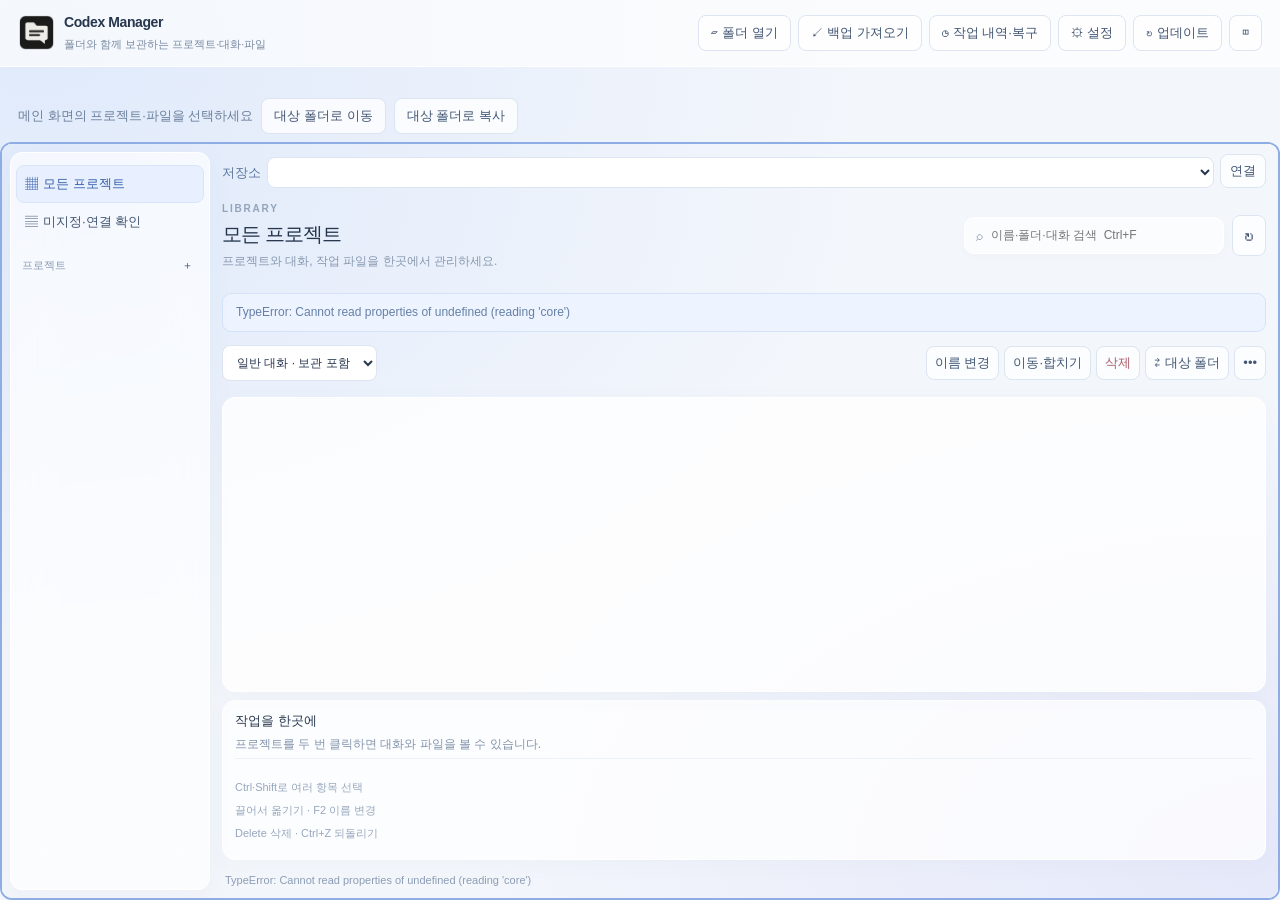
<file: rust-desktop/ui/index.html>
<!doctype html>
<html lang="ko">
  <head>
    <meta charset="utf-8" />
    <meta name="viewport" content="width=device-width,initial-scale=1" />
    <title>Codex Manager</title>
    <link rel="stylesheet" href="style.css" />
    <link rel="stylesheet" href="shell.css" />
    <script type="module" src="shell.mjs"></script>
  </head>
  <body>
    <div class="shell">
      <header class="shell-header">
        <div class="brand">
          <img src="app-icon.png" alt="" />
          <div>
            <strong>Codex Manager</strong
            ><small>폴더와 함께 보관하는 프로젝트·대화·파일</small>
          </div>
        </div>
        <nav aria-label="공통 작업">
          <button id="global-open-folder">▱ 폴더 열기</button>
          <button id="global-import">↙ 백업 가져오기</button
          ><button id="global-history">◷ 작업 내역·복구</button
          ><button id="global-settings">⚙ 설정</button
          ><button id="updates">↻ 업데이트 <span id="version"></span></button>
          <button id="split-toggle" aria-label="분할 화면 열기" aria-pressed="false" title="분할 화면 열기">◫</button>
        </nav>
      </header>
      <div class="shell-actions">
        <span id="active-label">메인 화면의 프로젝트·파일을 선택하세요</span
        ><button id="transfer-move">대상 폴더로 이동</button
        ><button id="transfer-copy">대상 폴더로 복사</button
        ><span id="shell-status" role="status" aria-live="polite"></span>
      </div>
      <div class="explorers-scroll">
        <div id="explorers" class="explorers">
          <section id="left-pane" class="pane active">
            <iframe id="left-frame" title="프로젝트·대화·파일 관리"></iframe>
          </section>
          <div
            id="splitter"
            hidden
            role="separator"
            tabindex="0"
            aria-label="탐색기 너비 조절"
            aria-orientation="vertical"
            aria-valuemin="25"
            aria-valuemax="75"
            aria-valuenow="50"
          ></div>
          <section id="right-pane" class="pane destination-pane" hidden aria-label="대상 폴더 탐색기">
            <h2>대상 폴더</h2>
            <div class="destination-actions"><button id="destination-pick">폴더 선택</button><button id="destination-up" disabled>↑ 상위</button></div>
            <div class="destination-address"><input id="destination-address" aria-label="대상 폴더 주소" placeholder="폴더 경로 입력"><button id="destination-go">이동</button></div>
            <input id="destination-search" type="search" aria-label="대상 하위 폴더 검색" placeholder="하위 폴더 검색">
            <p id="destination-current">대상 폴더를 선택하세요.</p>
            <small id="destination-hint">현재 폴더에 전송합니다.</small>
            <div id="destination-list" aria-label="하위 폴더 목록"></div>
            <div class="destination-actions"><button id="destination-copy">선택 항목 복사</button><button id="destination-move">선택 항목 이동</button></div>
          </section>
        </div>
      </div>
      <section
        id="progress"
        class="progress-panel"
        hidden
        aria-label="작업 진행 상황"
      >
        <div class="progress-top">
          <strong id="progress-phase">작업 준비</strong
          ><span id="progress-percent"></span><button id="cancel">취소</button>
        </div>
        <progress id="progress-bar" max="100"></progress>
        <div id="progress-path" class="progress-path"></div>
        <div id="progress-stats"></div>
      </section>
      <div id="update-banner" hidden>
        <span id="update-text"></span><button id="update-now">업데이트</button>
      </div>
    </div>
    <dialog id="dialog">
      <form id="dialog-form">
        <div class="dialog-heading">
          <h2 id="dialog-title"></h2>
          <button id="dialog-close" type="button" aria-label="닫기">×</button>
        </div>
        <div id="dialog-content"></div>
        <div id="dialog-error" role="alert" hidden></div>
        <div class="dialog-buttons">
          <button id="dialog-cancel" type="button">취소</button
          ><button id="dialog-ok" type="submit" class="primary">확인</button>
        </div>
      </form>
    </dialog>
  </body>
</html>
</file>
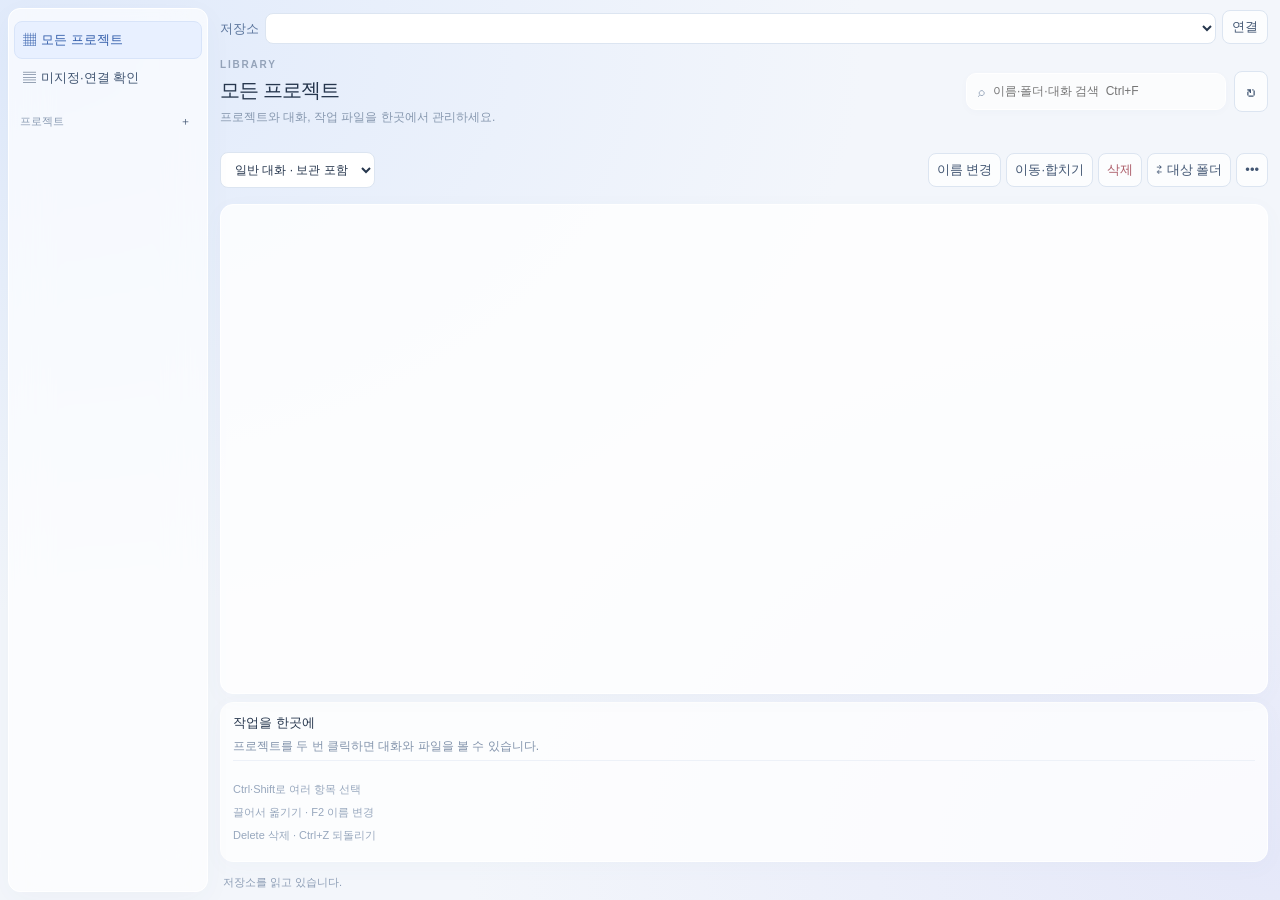
<file: rust-desktop/ui/pane.html>
<!doctype html>
<html lang="ko">
  <head>
    <meta charset="utf-8" />
    <meta name="viewport" content="width=device-width,initial-scale=1" />
    <title>Codex Manager</title>
    <link rel="stylesheet" href="style.css" />
    <link rel="stylesheet" href="pane.css" />
    <script type="module" src="main.mjs"></script>
  </head>
  <body>
    <div class="app">
      <aside class="sidebar">
        <div class="brand">
          <img src="app-icon.png" alt="" />
          <div>
            <strong>Codex Manager</strong><small>나의 작업 라이브러리</small>
          </div>
        </div>
        <button id="nav-projects" class="nav active">
          <span class="nav-icon" aria-hidden="true">▦</span
          ><span class="nav-label">모든 프로젝트</span
          ><span id="project-count" class="badge"></span>
        </button>
        <button id="nav-unassigned" class="nav">
          <span class="nav-icon" aria-hidden="true">▤</span
          ><span class="nav-label">미지정·연결 확인</span
          ><span id="unassigned-count" class="badge"></span>
        </button>
        <button id="nav-history" class="nav">
          ◷ <span>작업 내역·복구</span>
        </button>
        <div class="side-heading">
          프로젝트
          <button id="new-project" aria-label="프로젝트 만들기">＋</button>
        </div>
        <div
          id="project-nav"
          class="project-nav"
          aria-label="프로젝트 바로가기"
        ></div>
        <div class="side-bottom">
          <button id="import-side" class="nav">
            ↙ <span>백업 가져오기</span></button
          ><button id="settings" class="nav">⚙ <span>설정·저장소</span></button
          ><button id="updates" class="nav">
            ↻ <span>업데이트</span><span id="version"></span>
          </button>
        </div>
      </aside>
      <main>
        <div class="store-bar">
          <label
            ><span id="pane-label">저장소</span
            ><select id="store-picker"></select></label
          ><button id="connect-store">연결</button>
        </div>
        <header>
          <div class="header-title">
            <div id="eyebrow">LIBRARY</div>
            <h1 id="title">모든 프로젝트</h1>
            <div id="subtitle">
              프로젝트와 대화, 작업 파일을 한곳에서 관리하세요.
            </div>
          </div>
          <label class="search"
            ><span aria-hidden="true">⌕</span
            ><input
              id="search"
              type="search"
              aria-label="목록 검색"
              placeholder="이름·폴더·대화 검색  Ctrl+F" /></label
          ><button
            id="refresh"
            class="icon-button"
            title="새로고침 (F5)"
            aria-label="새로고침"
          >
            ↻
          </button>
        </header>
        <div id="notice" class="notice" hidden></div>
        <div id="update-banner" class="notice" hidden>
          <span id="update-text"></span
          ><button id="update-now" class="primary">업데이트</button>
        </div>
        <div class="toolbar">
          <select id="record-filter" aria-label="대화 표시 범위" title="보기만 변경합니다. 백업과 작업 의존성에는 내부 기록도 보존합니다.">
            <option value="normal">일반 대화 · 보관 포함</option>
            <option value="normal-active">일반 대화 · 보관 제외</option>
            <option value="all">내부 포함 · 보관 포함</option>
            <option value="all-active">내부 포함 · 보관 제외</option>
          </select>
          <div id="tabs" class="segmented" hidden>
            <button id="tab-threads" class="active">대화</button
            ><button id="tab-files">파일</button>
          </div>
          <button id="back" hidden>← 프로젝트</button
          ><button id="backup" class="primary">↗ 백업하기</button
          ><button id="import">↙ 가져오기</button
          ><span class="toolbar-spacer"></span
          ><button id="rename" title="F2">이름 변경</button
          ><button id="move">이동·합치기</button
          ><button id="delete" class="danger-quiet" title="Delete">삭제</button
          ><button id="transfer-other" title="선택 항목을 대상 폴더로 이동">
            ⇄ 대상 폴더</button
          ><button id="more" aria-label="추가 작업" aria-haspopup="menu">
            •••
          </button>
        </div>
        <div id="file-path-bar" class="path-bar" hidden>
          <button id="up" title="상위 폴더">↑</button
          ><select id="root-picker" aria-label="연결된 폴더"></select
          ><input id="file-path" aria-label="현재 폴더 경로" /><button
            id="go-path"
          >
            이동</button
          ><button id="mkdir">새 폴더</button>
        </div>
        <div class="workspace">
          <section class="list-pane" aria-label="관리 목록">
            <table id="table" aria-label="프로젝트 목록" tabindex="0">
              <thead>
                <tr id="columns"></tr>
              </thead>
              <tbody id="rows"></tbody>
            </table>
            <div id="empty" class="empty" hidden>
              <div>▦</div>
              <strong>표시할 항목이 없습니다.</strong>
              <p>검색어를 바꾸거나 저장소 연결을 확인하세요.</p>
            </div>
          </section>
          <aside id="details" class="details">
            <div class="detail-icon">▦</div>
            <h2>작업을 한곳에</h2>
            <p>프로젝트를 두 번 클릭하면 대화와 파일을 볼 수 있습니다.</p>
            <div class="tip">
              Ctrl·Shift로 여러 항목 선택<br />끌어서 옮기기 · F2 이름 변경<br />Delete
              삭제 · Ctrl+Z 되돌리기
            </div>
          </aside>
        </div>
        <footer>
          <span id="status" role="status" aria-live="polite"
            >저장소를 읽고 있습니다.</span
          ><span id="size-status"></span>
        </footer>
      </main>
    </div>
    <div id="context" class="context" role="menu" hidden></div>
  </body>
</html>
</file>
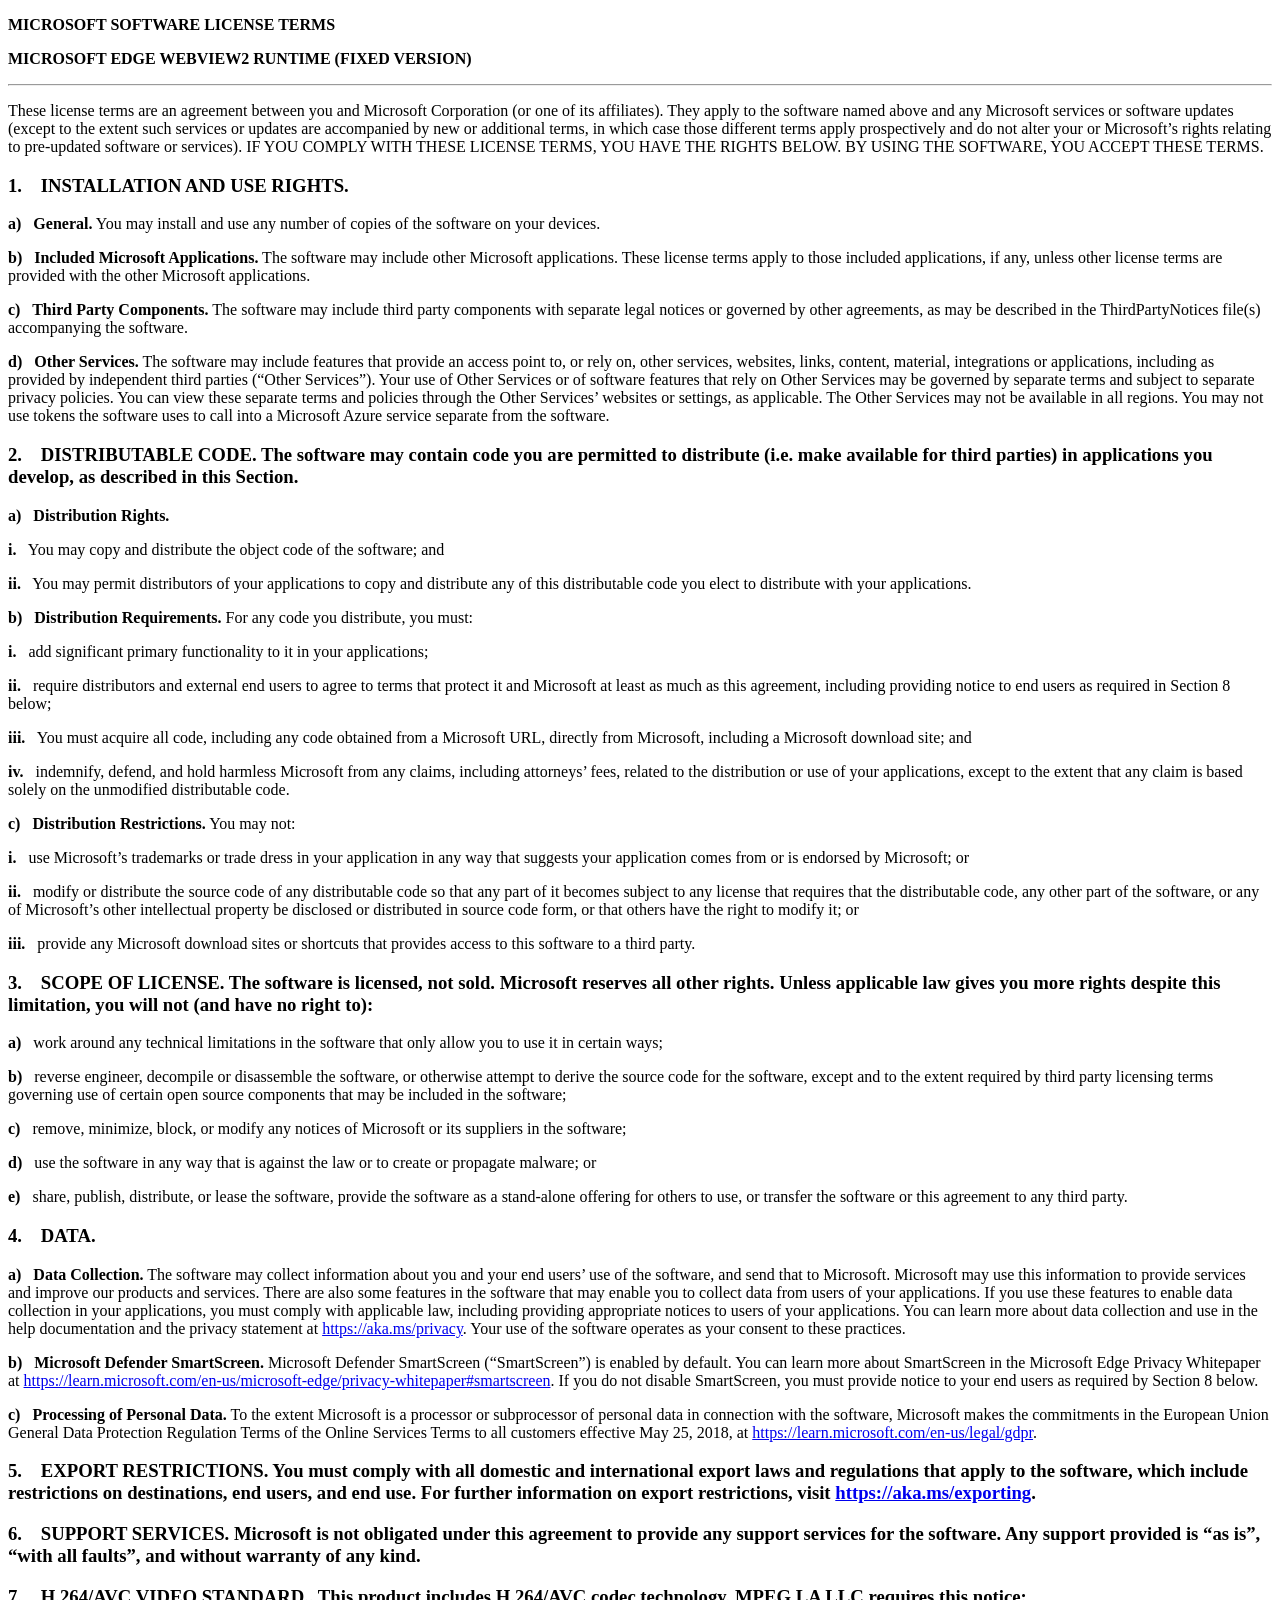
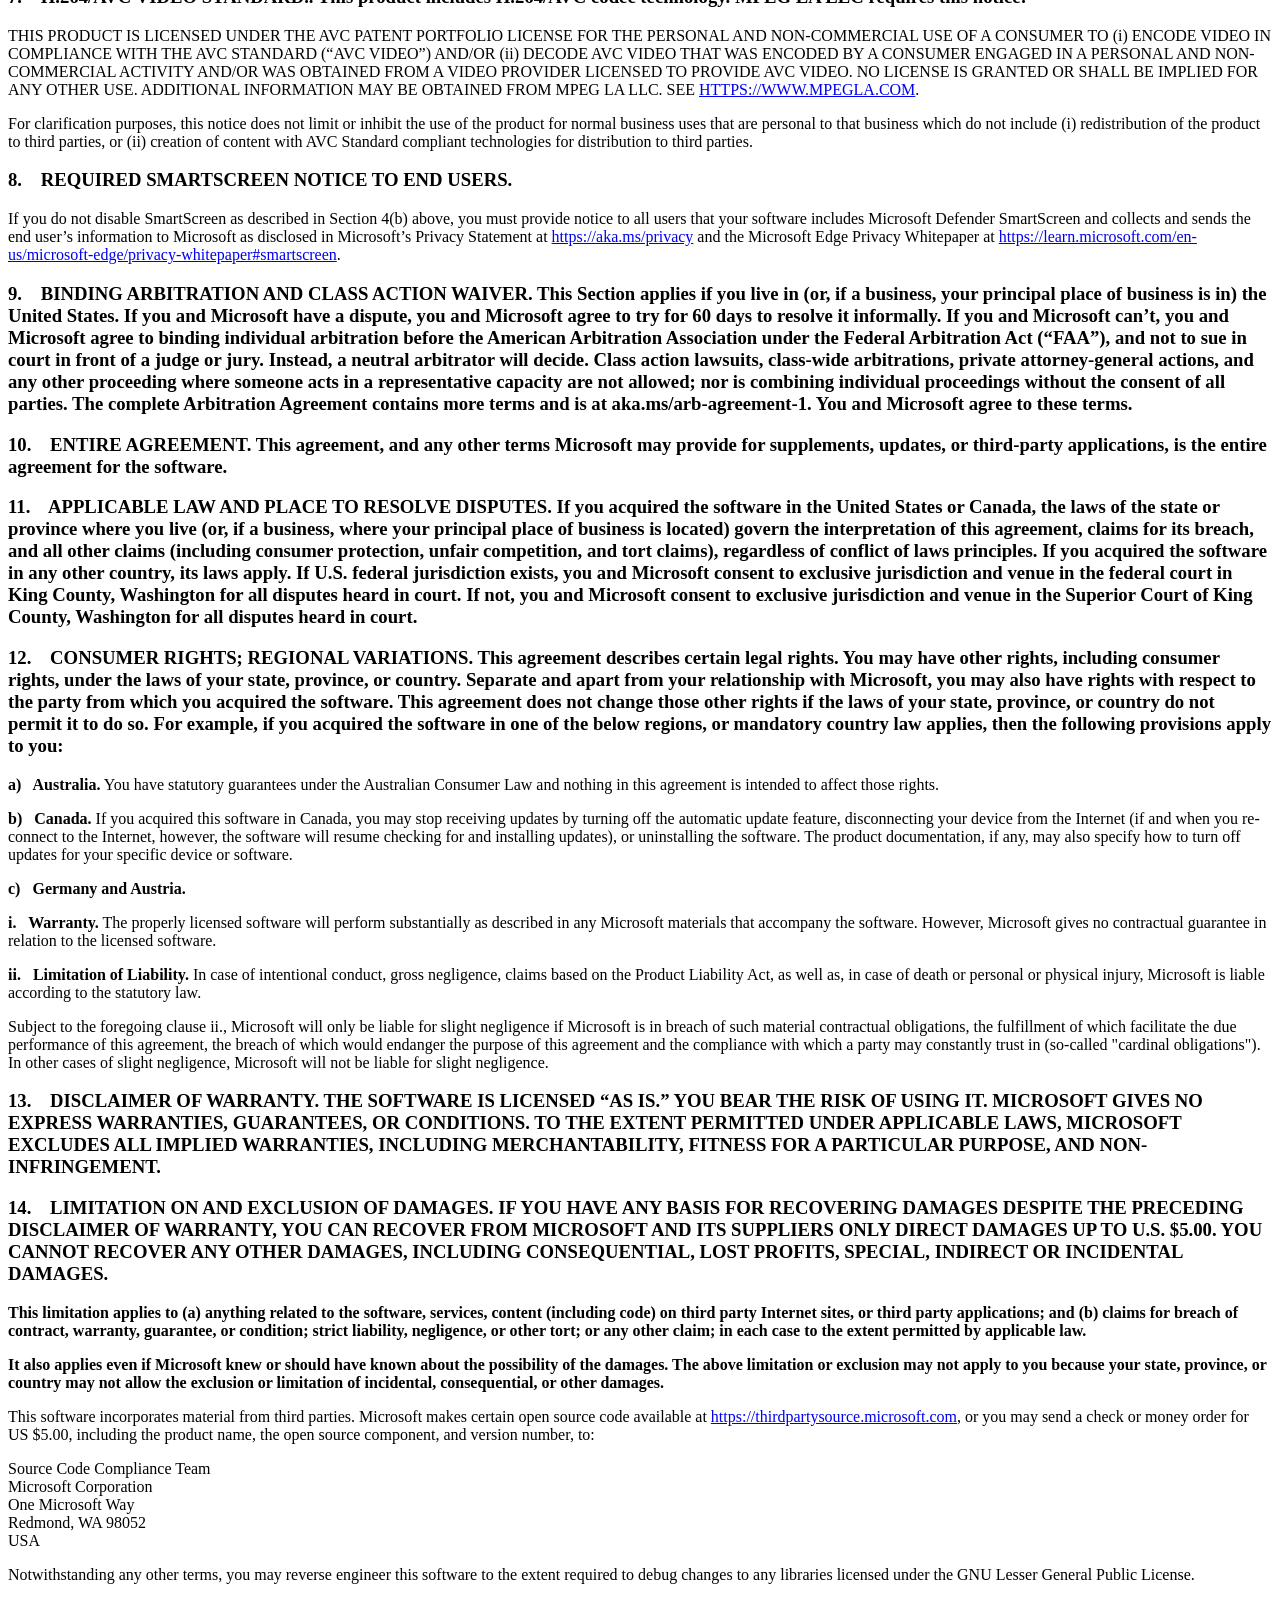
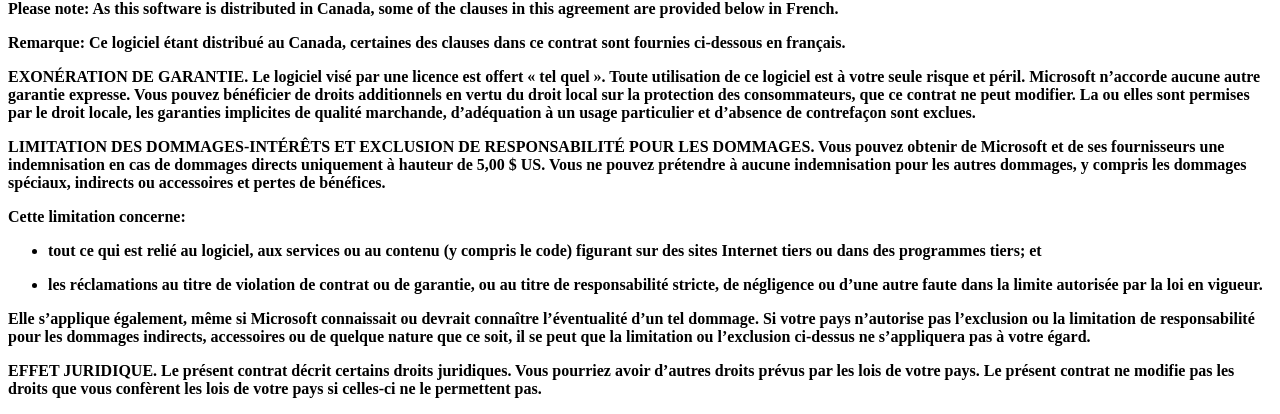
<file: rust-desktop/ui/licenses/webview2-eula.html>
<!doctype html>
<html lang="en"><head><meta charset="utf-8"><title>Microsoft Edge WebView2 Runtime Fixed Version License Terms</title></head><body>
<div class="webview__terms-container">
    <div>
        <div class="webview__terms">
            <p><b>MICROSOFT SOFTWARE LICENSE TERMS</b></p>

            <p><b>MICROSOFT EDGE WEBVIEW2 RUNTIME (FIXED VERSION)</b></p>

            <div>
                <hr />
            </div>

            <p>
                These license terms are an agreement between you and Microsoft Corporation (or one of its affiliates).
                They apply to the software named above and any Microsoft services or software updates (except to the
                extent such services or updates are accompanied by new or additional terms, in which case those
                different terms apply prospectively and do not alter your or Microsoft’s rights relating to pre-updated
                software or services). IF YOU COMPLY WITH THESE LICENSE TERMS, YOU HAVE THE RIGHTS BELOW. BY USING THE
                SOFTWARE, YOU ACCEPT THESE TERMS.
            </p>

            <h3><b>1.&nbsp;&nbsp;&nbsp;</b> <b>INSTALLATION AND USE RIGHTS.</b></h3>

            <p>
                <b>a)&nbsp;&nbsp; General.</b> You may install and use any number of copies of the software on your
                devices.
            </p>

            <p>
                <b>b)&nbsp;&nbsp; Included Microsoft Applications.</b> The software may include other Microsoft
                applications. These license terms apply to those included applications, if any, unless other license
                terms are provided with the other Microsoft applications.
            </p>

            <p>
                <b>c)&nbsp;&nbsp; Third Party Components.</b> The software may include third party components with
                separate legal notices or governed by other agreements, as may be described in the ThirdPartyNotices
                file(s) accompanying the software.
            </p>

            <p>
                <b>d)&nbsp;&nbsp; Other Services.</b> The software may include features that provide an access point to,
                or rely on, other services, websites, links, content, material, integrations or applications, including
                as provided by independent third parties (“Other Services”). Your use of Other Services or of software
                features that rely on Other Services may be governed by separate terms and subject to separate privacy
                policies. You can view these separate terms and policies through the Other Services’ websites or
                settings, as applicable. The Other Services may not be available in all regions. You may not use tokens
                the software uses to call into a Microsoft Azure service separate from the software.
            </p>

            <h3><b>2.&nbsp;&nbsp;&nbsp; </b><b>DISTRIBUTABLE CODE.</b> The software may contain code you are permitted
                to distribute (i.e. make available for third parties) in applications you develop, as described in this
                Section. </h3>

            <p>
                <b>a)&nbsp;&nbsp; Distribution Rights.</b>
            </p>

            <p>
                <b>i.&nbsp;&nbsp;</b> You may copy and distribute the object code of the software; and
            </p>

            <p>
                <b>ii.&nbsp;&nbsp;</b> You may permit distributors of your applications to copy and distribute any of
                this distributable
                code you elect to distribute with your applications.
            </p>

            <p>
                <b>b)&nbsp;&nbsp; Distribution Requirements.</b> For any code you distribute, you must:
            </p>

            <p>
                <b>i.&nbsp;&nbsp;</b> add significant primary functionality to it in your applications;
            </p>

            <p>
                <b>ii.&nbsp;&nbsp;</b> require distributors and external end users to agree to terms that protect it and
                Microsoft at least
                as much as this agreement, including providing notice to end users as required in Section 8 below;
            </p>

            <p>
                <b>iii.&nbsp;&nbsp;</b> You must acquire all code, including any code obtained from a Microsoft URL,
                directly from
                Microsoft, including a Microsoft download site; and
            </p>

            <p>
                <b>iv.&nbsp;&nbsp;</b> indemnify, defend, and hold harmless Microsoft from any claims, including
                attorneys’ fees, related
                to the distribution or use of your applications, except to the extent that any claim is based solely on
                the unmodified distributable code.
            </p>

            <p>
                <b>c)&nbsp;&nbsp; Distribution Restrictions.</b> You may not:
            </p>

            <p>
                <b>i.&nbsp;&nbsp;</b> use Microsoft’s trademarks or trade dress in your application in any way that
                suggests
                your
                application comes from or is endorsed by Microsoft; or
            </p>

            <p>
                <b>ii.&nbsp;&nbsp;</b> modify or distribute the source code of any distributable code so that any part
                of it
                becomes
                subject to any license that requires that the distributable code, any other part of the software, or any
                of Microsoft’s other intellectual property be disclosed or distributed in source code form, or that
                others have the right to modify it; or
            </p>

            <p>
                <b>iii.&nbsp;&nbsp;</b> provide any Microsoft download sites or shortcuts that provides access to this
                software
                to a third
                party.
            </p>

            <h3><b>3.&nbsp;&nbsp;&nbsp; SCOPE OF LICENSE.</b> The software is licensed, not sold. Microsoft reserves all
                other rights.
                Unless applicable law gives you more rights despite this limitation, you will not (and have no right
                to):
            </h3>
            <p>
                <b>a)&nbsp;&nbsp;</b> work around any technical limitations in the software that only allow you to use
                it in
                certain ways;
            </p>
            <p>
                <b>b)&nbsp;&nbsp;</b> reverse engineer, decompile or disassemble the software, or otherwise attempt to
                derive
                the source
                code for the software, except and to the extent required by third party licensing terms governing use of
                certain open source components that may be included in the software;
            </p>
            <p>
                <b>c)&nbsp;&nbsp;</b> remove, minimize, block, or modify any notices of Microsoft or its suppliers in
                the
                software;
            </p>
            <p>
                <b>d)&nbsp;&nbsp;</b> use the software in any way that is against the law or to create or propagate
                malware; or
            </p>
            <p>
                <b>e)&nbsp;&nbsp;</b> share, publish, distribute, or lease the software, provide the software as a
                stand-alone
                offering for
                others to use, or transfer the software or this agreement to any third party.
            </p>

            <h3><b>4.&nbsp;&nbsp;&nbsp; DATA.</b></h3>
            <p><b>a)&nbsp;&nbsp; Data Collection.</b> The software may collect information about you and your end users’ use of the
                software, and send that to Microsoft. Microsoft may use this information to provide services and improve
                our products and services. There are also some
                features in the software that may enable you to collect data from users of your applications. If you use
                these features to enable data collection in your applications, you must comply with applicable law,
                including providing appropriate notices to users of your applications. You can learn more about data
                collection and use in the help documentation and the privacy statement at <a
                    href="https://aka.ms/privacy" target="_blank" rel="noopener noreferrer">https://aka.ms/privacy</a>.
                Your
                use of the software operates as your consent to these practices.
            </p>
            <p>
                <b>b)&nbsp;&nbsp; Microsoft Defender SmartScreen.</b> Microsoft Defender SmartScreen (“SmartScreen”) is
                enabled by default.
                You can learn more about SmartScreen in the Microsoft Edge Privacy Whitepaper at
                <a href="https://learn.microsoft.com/en-us/microsoft-edge/privacy-whitepaper#smartscreen" target="_blank"
                    rel="noopener noreferrer">https://learn.microsoft.com/en-us/microsoft-edge/privacy-whitepaper#smartscreen</a>.
                If you do not disable
                SmartScreen, you must provide notice to your end users as required by Section 8 below.
            </p>
            <p>
                <b>c)&nbsp;&nbsp; Processing of Personal Data.</b> To the extent Microsoft is a processor or
                subprocessor of personal data
                in connection with the software, Microsoft makes the commitments in the European Union General Data
                Protection Regulation Terms of the Online Services Terms to all customers effective May 25, 2018, at
                <a href="https://learn.microsoft.com/en-us/legal/gdpr" target="_blank"
                    rel="noopener noreferrer">https://learn.microsoft.com/en-us/legal/gdpr</a>.
            </p>
            <h3><b>5.&nbsp;&nbsp;&nbsp; EXPORT RESTRICTIONS.</b> You must comply with all domestic and international
                export laws and
                regulations that apply to the software, which include restrictions on destinations, end users, and end
                use. For further information on export restrictions, visit <a href="https://aka.ms/exporting"
                    target="_blank" rel="noopener noreferrer">https://aka.ms/exporting</a>.
            </h3>

            <h3><b>6.&nbsp;&nbsp;&nbsp; SUPPORT SERVICES.</b> Microsoft is not obligated under this agreement to provide
                any support
                services for the software. Any support provided is “as is”, “with all faults”, and without warranty of
                any kind.
            </h3>

			<h3>
				<b>7.&nbsp;&nbsp;&nbsp; </b><b>H.264/AVC VIDEO STANDARD.</b>. This product includes H.264/AVC 
				codec technology.  MPEG LA LLC requires this notice:
			</h3>				
			
			<p>			
				THIS PRODUCT IS LICENSED UNDER THE AVC PATENT PORTFOLIO LICENSE FOR THE PERSONAL AND NON-COMMERCIAL
				USE OF A CONSUMER TO (i) ENCODE VIDEO IN COMPLIANCE WITH THE AVC STANDARD (“AVC VIDEO”) AND/OR (ii) 
				DECODE AVC VIDEO THAT WAS ENCODED BY A CONSUMER ENGAGED IN A PERSONAL AND NON-COMMERCIAL ACTIVITY 
				AND/OR WAS OBTAINED FROM A VIDEO PROVIDER LICENSED TO PROVIDE AVC VIDEO.  NO LICENSE IS GRANTED OR 
				SHALL BE IMPLIED FOR ANY OTHER USE.  ADDITIONAL INFORMATION MAY BE OBTAINED FROM MPEG LA LLC.  SEE 
				<a href="HTTPS://WWW.MPEGLA.COM" target="_blank" rel="noopener noreferrer">HTTPS://WWW.MPEGLA.COM</a>.
			</p>
			
			<p>
			For clarification purposes, this notice does not limit or inhibit the use of the product for normal 
			business uses that are personal to that business which do not include (i) redistribution of the product 
			to third parties, or (ii) creation of content with AVC Standard compliant technologies for distribution 
			to third parties.
			</p>

            <h3><b>8.&nbsp;&nbsp;&nbsp; REQUIRED SMARTSCREEN NOTICE TO END USERS.</b></h3>

            <p>
                If you do not disable SmartScreen as described in Section 4(b) above,
                you must provide notice to all users that your software includes Microsoft Defender SmartScreen and
                collects and sends the end user’s information to Microsoft as disclosed in Microsoft’s Privacy Statement
                at <a href="https://aka.ms/privacy" target="_blank" rel="noopener noreferrer">https://aka.ms/privacy</a>
                and the Microsoft Edge Privacy Whitepaper at
                <a href="https://learn.microsoft.com/en-us/microsoft-edge/privacy-whitepaper#smartscreen" target="_blank"
                    rel="noopener noreferrer">https://learn.microsoft.com/en-us/microsoft-edge/privacy-whitepaper#smartscreen</a>.
            </p>
            <h3><b>9.&nbsp;&nbsp;&nbsp; BINDING ARBITRATION AND CLASS ACTION WAIVER.</b> <b>This Section applies if you
                    live in (or, if a
                    business, your principal place of business is in) the United States.</b> If you and Microsoft have a
                dispute, you and Microsoft agree to try for 60 days to resolve it informally. If you and Microsoft
                can’t, you and Microsoft agree to <b>binding individual arbitration before the American Arbitration
                    Association</b> under the Federal Arbitration Act (“FAA”), and <b>not to sue in court in front of a
                    judge or
                    jury</b>. Instead, a neutral arbitrator will decide. <b>Class action lawsuits, class-wide
                    arbitrations, private
                    attorney-general actions,</b> and any other proceeding where someone acts in a representative
                capacity <b>are
                    not allowed;</b> nor is combining individual proceedings without the consent of all parties. The
                complete
                Arbitration Agreement contains more terms and is at aka.ms/arb-agreement-1. You and Microsoft agree to
                these terms.
            </h3>

            <h3><b>10.&nbsp;&nbsp;&nbsp; ENTIRE AGREEMENT.</b> This agreement, and any other terms Microsoft may provide
                for supplements,
                updates, or third-party applications, is the entire agreement for the software.
            </h3>

            <h3><b>11.&nbsp;&nbsp;&nbsp; APPLICABLE LAW AND PLACE TO RESOLVE DISPUTES.</b> If you acquired the software
                in the United
                States or Canada, the laws of the state or province where you live (or, if a business, where your
                principal place of business is located) govern the interpretation of this agreement, claims for its
                breach, and all other claims (including consumer protection, unfair competition, and tort claims),
                regardless of conflict of laws principles. If you acquired the software in any other country, its laws
                apply. If U.S. federal jurisdiction exists, you and Microsoft consent to exclusive jurisdiction and
                venue in the federal court in King County, Washington for all disputes heard in court. If not, you and
                Microsoft consent to exclusive jurisdiction and venue in the Superior Court of King County, Washington
                for all disputes heard in court.
            </h3>


            <h3><b>12.&nbsp;&nbsp;&nbsp; CONSUMER RIGHTS; REGIONAL VARIATIONS.</b> This agreement describes certain
                legal rights. You may
                have other rights, including consumer rights, under the laws of your state, province, or country.
                Separate and apart from your relationship with Microsoft, you may also have rights with respect to the
                party from which you acquired the software. This agreement does not change those other rights if the
                laws of your state, province, or country do not permit it to do so. For example, if you acquired the
                software in one of the below regions, or mandatory country law applies, then the following provisions
                apply to you:
            </h3>
            <p>
                <b>a)&nbsp;&nbsp; Australia.</b> You have statutory guarantees under the Australian Consumer Law and
                nothing in this
                agreement is intended to affect those rights.
            </p>
            <p>
                <b>b)&nbsp;&nbsp; Canada.</b> If you acquired this software in Canada, you may stop receiving updates by
                turning off the
                automatic update feature, disconnecting your device from the Internet (if and when you re-connect to the
                Internet, however, the software will resume checking for and installing updates), or uninstalling the
                software. The product documentation, if any, may also specify how to turn off updates for your specific
                device or software.
            </p>
            <p>
                <b>c)&nbsp;&nbsp; Germany and Austria.</b>
            </p>
            <p>
                <b>i.&nbsp;&nbsp; Warranty.</b> The properly licensed software will perform substantially as described
                in any Microsoft
                materials that accompany the software. However, Microsoft gives no contractual guarantee in relation to
                the licensed software.
            </p>
            <p>
                <b>ii.&nbsp;&nbsp; Limitation of Liability.</b> In case of intentional conduct, gross negligence, claims
                based on the
                Product Liability Act, as well as, in case of death or personal or physical injury, Microsoft is liable
                according to the statutory law.
            </p>
            <p>Subject to the foregoing clause ii., Microsoft will only be liable for slight negligence if Microsoft is
                in breach of such material contractual obligations, the fulfillment of which facilitate the due
                performance of this agreement, the breach of which would endanger the purpose of this agreement and the
                compliance with which a party may constantly trust in (so-called "cardinal obligations"). In other cases
                of slight negligence, Microsoft will not be liable for slight negligence.
            </p>
            <h3><b>13.&nbsp;&nbsp;&nbsp; DISCLAIMER OF WARRANTY.</b> <b>THE SOFTWARE IS LICENSED “AS IS.” YOU BEAR THE
                    RISK
                    OF USING IT.
                    MICROSOFT GIVES NO EXPRESS WARRANTIES, GUARANTEES, OR CONDITIONS. TO THE EXTENT PERMITTED UNDER
                    APPLICABLE LAWS, MICROSOFT EXCLUDES ALL IMPLIED WARRANTIES, INCLUDING MERCHANTABILITY, FITNESS FOR A
                    PARTICULAR PURPOSE, AND NON-INFRINGEMENT.</b>
            </h3>

            <h3><b>14.&nbsp;&nbsp;&nbsp; LIMITATION ON AND EXCLUSION OF DAMAGES.</b> <b>IF YOU HAVE ANY BASIS FOR
                    RECOVERING DAMAGES DESPITE
                    THE PRECEDING DISCLAIMER OF WARRANTY, YOU CAN RECOVER FROM MICROSOFT AND ITS SUPPLIERS ONLY DIRECT
                    DAMAGES UP TO U.S. $5.00. YOU CANNOT RECOVER ANY OTHER DAMAGES, INCLUDING CONSEQUENTIAL, LOST
                    PROFITS,
                    SPECIAL, INDIRECT OR INCIDENTAL DAMAGES.</b>
            </h3>
            <p>
                <b>This limitation applies to (a) anything related to the software, services, content (including code)
                    on
                    third party Internet sites, or third party applications; and (b) claims for breach of contract,
                    warranty, guarantee, or condition; strict liability, negligence, or other tort; or any other claim;
                    in
                    each case to the extent permitted by applicable law.</b>
            </p>
            <p><b>
                    It also applies even if Microsoft knew or should have known about the possibility of the damages.
                    The
                    above limitation or exclusion may not apply to you because your state, province, or country may not
                    allow the exclusion or limitation of incidental, consequential, or other damages.</b>
            </p>
            <p>
                This software incorporates material from third parties. Microsoft makes certain open source code
                available at <a href="https://thirdpartysource.microsoft.com" target="_blank"
                    rel="noopener noreferrer">https://thirdpartysource.microsoft.com</a>, or you may send a check or
                money order for US $5.00, including the product name, the open source component, and version number, to:
            </p>
            <p>
                Source Code Compliance Team<br>
                Microsoft Corporation<br>
                One Microsoft Way<br>
                Redmond, WA 98052<br>
                USA
            </p>
            <p>
                Notwithstanding any other terms, you may reverse engineer this software to the extent required to debug
                changes to any libraries licensed under the GNU Lesser General Public License.
            </p>

            <p><b>
                    Please note: As this software is distributed in Canada, some of the clauses in this agreement are
                    provided below in French.</b>
            </p>
            <p><b>
                    Remarque: Ce logiciel étant distribué au Canada, certaines des clauses dans ce contrat sont fournies
                    ci-dessous en français.</b>
            </p>
            <p><b>
                    EXONÉRATION DE GARANTIE. Le logiciel visé par une licence est offert « tel quel ». Toute utilisation
                    de
                    ce logiciel est à votre seule risque et péril. Microsoft n’accorde aucune autre garantie expresse.
                    Vous
                    pouvez bénéficier de droits additionnels en vertu du droit local sur la protection des
                    consommateurs,
                    que ce contrat ne peut modifier. La ou elles sont permises par le droit locale, les garanties
                    implicites
                    de qualité marchande, d’adéquation à un usage particulier et d’absence de contrefaçon sont
                    exclues.</b>
            </p>
            <p><b>LIMITATION DES DOMMAGES-INTÉRÊTS ET EXCLUSION DE RESPONSABILITÉ POUR LES DOMMAGES. Vous pouvez obtenir
                    de
                    Microsoft et de ses fournisseurs une indemnisation en cas de dommages directs uniquement à hauteur
                    de
                    5,00 $ US. Vous ne pouvez prétendre à aucune indemnisation pour les autres dommages, y compris les
                    dommages spéciaux, indirects ou accessoires et pertes de bénéfices.</b>
            </p>
            <p>
                <b>Cette limitation concerne:</b>
            </p>
            <ul>
                <li>
                    <p><b>tout ce qui est relié au logiciel, aux services ou au contenu (y compris le code) figurant sur
                            des
                            sites Internet tiers ou dans des programmes tiers; et</b></p>
                </li>
                <li>
                    <p><b>les réclamations au titre de violation de contrat ou de garantie, ou au titre de
                            responsabilité
                            stricte, de négligence ou d’une autre faute dans la limite autorisée par la loi en
                            vigueur.</b></p>
                </li>
            </ul>

            <p><b>
                    Elle s’applique également, même si Microsoft connaissait ou devrait connaître l’éventualité d’un tel
                    dommage. Si votre pays n’autorise pas l’exclusion ou la limitation de responsabilité pour les
                    dommages
                    indirects, accessoires ou de quelque nature que ce soit, il se peut que la limitation ou l’exclusion
                    ci-dessus ne s’appliquera pas à votre égard.</b>
            </p>
            <p><b>
                    EFFET JURIDIQUE. Le présent contrat décrit certains droits juridiques. Vous pourriez avoir d’autres
                    droits prévus par les lois de votre pays. Le présent contrat ne modifie pas les droits que vous
                    confèrent les lois de votre pays si celles-ci ne le permettent pas.</b>
            </p>
        </div>
    </div>
</div>
</body></html>
</file>
<file: rust-desktop/ui/style.css>
:root {
  font:
    13px/1.55 "Segoe UI",
    "Malgun Gothic",
    sans-serif;
  color: #26364d;
  background: #eef3fa;
  font-synthesis: none;
  --line: #dce5f1;
  --muted: #7889a0;
  --blue: #3c6ed4;
  --selected: #e9f0ff;
}
* {
  box-sizing: border-box;
}
body {
  margin: 0;
}
button,
input,
select {
  font: inherit;
}
button {
  border: 1px solid var(--line);
  border-radius: 8px;
  background: #ffffffc9;
  padding: 7px 12px;
  color: #425673;
  cursor: pointer;
  white-space: nowrap;
}
button:hover {
  background: #f0f5ff;
  border-color: #b8ccec;
}
button:disabled {
  opacity: 0.4;
  cursor: default;
}
button:focus-visible,
input:focus-visible,
select:focus-visible,
table:focus-visible {
  outline: 2px solid #7098e6;
  outline-offset: 2px;
}
input,
select {
  min-width: 0;
  border: 1px solid var(--line);
  background: #fff;
  border-radius: 8px;
  padding: 9px 10px;
  color: inherit;
}
input[type="checkbox"] {
  accent-color: var(--blue);
}
.app {
  height: 100vh;
  display: grid;
  grid-template-columns: 230px minmax(0, 1fr);
  background:
    radial-gradient(ellipse at 3% 5%, #e0eafb, transparent 47%),
    radial-gradient(ellipse at 100% 95%, #e5e8f9, transparent 45%), #f3f6fb;
}
.sidebar {
  margin: 15px 0 15px 15px;
  background: #ffffffa8;
  border: 1px solid #fff;
  border-radius: 17px;
  padding: 20px 12px 12px;
  display: flex;
  flex-direction: column;
  min-height: 0;
  box-shadow: 0 8px 30px #3b577b09;
  backdrop-filter: blur(20px);
}
.brand {
  display: flex;
  align-items: center;
  gap: 9px;
  margin: 0 6px 26px;
}
.brand img {
  width: 37px;
  height: 37px;
  object-fit: contain;
}
.brand strong {
  display: block;
  font-size: 14px;
  letter-spacing: -0.4px;
}
.brand small {
  font-size: 10px;
  color: var(--muted);
}
.nav {
  display: flex;
  align-items: center;
  gap: 9px;
  border: 1px solid transparent;
  background: transparent;
  padding: 10px 11px;
  width: 100%;
  text-align: left;
}
.nav.active {
  background: #e8f0ff;
  color: #335eab;
  border-color: #d8e4f9;
}
.nav span:nth-child(2) {
  flex: 1;
}
.badge {
  font-size: 11px;
  color: #7c93b8;
}
.side-heading {
  display: flex;
  align-items: center;
  justify-content: space-between;
  color: #8a9bb2;
  margin: 23px 9px 8px;
  font-size: 11px;
}
.side-heading button {
  border: 0;
  background: transparent;
  padding: 0 5px;
}
.project-nav {
  min-height: 0;
  flex: 1;
  overflow: auto;
}
.project-nav button {
  display: block;
  text-align: left;
  width: 100%;
  overflow: hidden;
  text-overflow: ellipsis;
  border: 1px solid transparent;
  background: transparent;
  padding: 8px 11px;
  font-size: 12px;
}
.project-nav button.active {
  background: #edf3fe;
  color: #3869bd;
}
.project-nav .drop-target {
  background: #dce9ff;
  border-color: #7299dc;
}
.side-bottom {
  padding-top: 12px;
  border-top: 1px solid #e6edf6;
}
.side-bottom .nav {
  font-size: 12px;
}
.side-bottom #version {
  font-size: 10px;
  color: #9aa8bc;
}
main {
  display: flex;
  flex-direction: column;
  min-width: 0;
  min-height: 0;
  padding: 26px 25px 13px;
}
header {
  display: flex;
  align-items: center;
  gap: 15px;
  margin-bottom: 23px;
}
.header-title {
  flex: 1;
  min-width: 0;
}
#eyebrow {
  color: #94a3b9;
  font-size: 10px;
  font-weight: 700;
  letter-spacing: 1.8px;
}
h1 {
  margin: 4px 0 5px;
  font-size: 25px;
  line-height: 1.3;
  font-weight: 650;
  letter-spacing: -1px;
  overflow: hidden;
  text-overflow: ellipsis;
  white-space: nowrap;
}
#subtitle {
  font-size: 12px;
  color: #8798af;
  white-space: nowrap;
  overflow: hidden;
  text-overflow: ellipsis;
}
.search {
  display: flex;
  align-items: center;
  gap: 8px;
  background: #ffffffb0;
  border: 1px solid #fff;
  box-shadow: 0 2px 8px #3b577b06;
  border-radius: 10px;
  padding: 6px 11px;
  color: #8a9bb2;
  min-width: 180px;
  width: 260px;
}
.search input {
  padding: 2px 0;
  border: 0;
  background: transparent;
  width: 100%;
  font-size: 12px;
  outline: 0;
}
.icon-button {
  font-size: 20px;
  padding: 4px 11px;
}
.toolbar {
  display: flex;
  align-items: center;
  gap: 7px;
  margin-bottom: 12px;
}
.toolbar-spacer {
  flex: 1;
}
.primary {
  background: #426fcb;
  border-color: #426fcb;
  color: #fff;
  box-shadow: 0 3px 10px #426fcb21;
}
.primary:hover {
  background: #365fbb;
  border-color: #365fbb;
}
.danger-quiet {
  color: #ac5c68;
}
.segmented {
  display: flex;
  padding: 3px;
  background: #e5ecf7;
  border-radius: 9px;
  margin-right: 3px;
}
.segmented button {
  border: 0;
  background: transparent;
  padding: 5px 13px;
}
.segmented .active {
  background: #fff;
  box-shadow: 0 1px 5px #5270981a;
}
.workspace {
  flex: 1;
  min-height: 0;
  display: grid;
  grid-template-columns: minmax(0, 1fr) 230px;
  gap: 12px;
}
.list-pane,
.details {
  background: #ffffffc9;
  border: 1px solid #fff;
  border-radius: 13px;
  box-shadow: 0 5px 22px #52709808;
  min-height: 0;
  overflow: auto;
}
.list-pane {
  position: relative;
}
.details {
  padding: 23px 18px;
}
.detail-icon {
  width: 44px;
  height: 44px;
  display: grid;
  place-items: center;
  background: #eaf0fc;
  border-radius: 13px;
  color: #7694c4;
  font-size: 24px;
  margin-bottom: 14px;
}
.details h2 {
  font-size: 15px;
  margin: 0 0 9px;
  word-break: break-word;
}
.details p {
  font-size: 12px;
  color: #8293ab;
  overflow-wrap: anywhere;
}
.details dl {
  font-size: 11px;
  margin-top: 20px;
}
.details dt {
  color: #97a6bb;
  margin-top: 13px;
}
.details dd {
  margin: 2px 0;
  color: #4d6383;
  overflow-wrap: anywhere;
  white-space: pre-wrap;
}
.tip {
  font-size: 11px;
  color: #97a7bd;
  line-height: 2.1;
  border-top: 1px solid #edf1f8;
  padding-top: 17px;
  margin-top: 22px;
}
.details button {
  margin: 4px 3px 0 0;
  font-size: 11px;
}
table {
  width: 100%;
  border-collapse: separate;
  border-spacing: 0;
  table-layout: fixed;
}
thead {
  position: sticky;
  top: 0;
  background: #f9fbfe;
  z-index: 1;
}
th {
  border-bottom: 1px solid #e9eef6;
  padding: 7px 11px;
  text-align: left;
  font-size: 11px;
  font-weight: 500;
  color: #8a9bb3;
}
th button {
  border: 0;
  background: transparent;
  color: inherit;
  padding: 4px 0;
  box-shadow: none;
  font-size: inherit;
  width: 100%;
  text-align: left;
}
th:first-child {
  width: 44%;
}
th:last-child {
  width: 17%;
}
td {
  padding: 13px 11px;
  border-bottom: 1px solid #f1f4f9;
  font-size: 12px;
  overflow: hidden;
  text-overflow: ellipsis;
  white-space: nowrap;
  color: #8798af;
}
td:first-child {
  color: #344b6c;
  font-weight: 500;
}
tbody tr {
  cursor: default;
  outline: none;
}
tbody tr:hover {
  background: #f3f7fe;
}
tbody tr[aria-selected="true"] {
  background: var(--selected);
}
tbody tr[aria-selected="true"] td {
  border-bottom-color: #dce7fb;
}
tbody tr.cut {
  opacity: 0.45;
}
tbody tr.drop-target {
  box-shadow: inset 0 0 0 2px #7ba0df;
  background: #dfebff;
}
.row-name {
  display: flex;
  align-items: center;
  gap: 8px;
}
.row-icon {
  color: #7796bf;
  font-size: 17px;
}
.subline {
  font-size: 10px;
  color: #9aabc1;
  font-weight: 400;
  overflow: hidden;
  text-overflow: ellipsis;
}
.path-bar {
  display: flex;
  align-items: center;
  gap: 6px;
  margin: 0 0 10px;
}
.path-bar select {
  max-width: 220px;
  font-size: 11px;
}
.path-bar input {
  flex: 1;
  padding: 7px 10px;
  font-size: 11px;
}
.path-bar button {
  padding: 6px 10px;
  font-size: 11px;
}
.empty {
  display: flex;
  flex-direction: column;
  align-items: center;
  justify-content: center;
  height: 70%;
  padding: 40px 20px;
  color: #91a3bd;
  text-align: center;
}
.empty > div {
  font-size: 35px;
  color: #c4d1e7;
  margin-bottom: 12px;
}
.empty strong {
  font-weight: 500;
}
.empty p {
  font-size: 11px;
  color: #a3b1c6;
}
footer {
  display: flex;
  justify-content: space-between;
  gap: 20px;
  padding: 12px 3px 0;
  font-size: 11px;
  color: #8c9db5;
  min-height: 30px;
}
footer span {
  overflow: hidden;
  white-space: nowrap;
  text-overflow: ellipsis;
}
.notice {
  padding: 9px 13px;
  background: #eef4ff;
  border: 1px solid #d4e2fa;
  border-radius: 9px;
  font-size: 12px;
  color: #6580a7;
  margin-bottom: 12px;
}
.notice button {
  padding: 3px 10px;
  margin-left: 12px;
}
.progress-panel {
  margin-top: 12px;
  border-radius: 12px;
  background: #ffffffd9;
  border: 1px solid #fff;
  padding: 14px 16px;
  box-shadow: 0 5px 20px #5270980c;
}
.progress-top {
  display: flex;
  gap: 12px;
  align-items: center;
  font-size: 12px;
}
.progress-top strong {
  flex: 1;
  font-weight: 600;
}
.progress-top button {
  padding: 3px 12px;
  font-size: 11px;
}
.progress-panel progress {
  display: block;
  width: 100%;
  height: 6px;
  border: 0;
  margin: 12px 0 8px;
  border-radius: 6px;
  accent-color: var(--blue);
}
.progress-path {
  font-size: 10px;
  color: #91a2bb;
  white-space: nowrap;
  overflow: hidden;
  text-overflow: ellipsis;
}
#progress-stats {
  font-size: 11px;
  color: #7990b0;
  margin-top: 6px;
}
.context {
  position: fixed;
  z-index: 5;
  padding: 5px;
  background: #ffffffef;
  backdrop-filter: blur(20px);
  border: 1px solid #e4eaf4;
  box-shadow: 0 10px 35px #40577525;
  border-radius: 10px;
  min-width: 185px;
}
.context button {
  display: flex;
  justify-content: space-between;
  width: 100%;
  border: 0;
  background: transparent;
  text-align: left;
  font-size: 12px;
  padding: 8px 11px;
}
.context button:hover {
  background: #edf3fe;
}
.context kbd {
  font: 10px "Segoe UI";
  color: #9daac0;
  margin-left: 20px;
}
dialog {
  border: 1px solid #fff;
  border-radius: 18px;
  box-shadow: 0 25px 90px #2a426b35;
  background: #fafcff;
  width: min(600px, calc(100vw - 40px));
  max-height: calc(100vh - 50px);
  padding: 24px;
  color: #314767;
}
dialog::backdrop {
  background: #2c426135;
  backdrop-filter: blur(4px);
}
.dialog-heading {
  display: flex;
  justify-content: space-between;
  align-items: center;
  margin-bottom: 18px;
}
.dialog-heading h2 {
  font-size: 19px;
  margin: 0;
}
.dialog-heading button {
  border: 0;
  background: transparent;
  font-size: 22px;
  padding: 0 5px;
  color: #97a6bd;
}
.dialog-buttons {
  display: flex;
  justify-content: flex-end;
  gap: 8px;
  margin-top: 24px;
}
#dialog-content {
  max-height: calc(100vh - 235px);
  overflow: auto;
  font-size: 12px;
}
#dialog-content label.field {
  display: block;
  margin: 15px 0;
  color: #7890ae;
  font-size: 11px;
}
label.field > input,
label.field > select {
  width: 100%;
  margin-top: 6px;
  color: #354d70;
  font-size: 12px;
}
.path-field {
  display: flex;
  gap: 6px;
  margin-top: 6px;
}
.path-field input {
  flex: 1;
  font-size: 11px;
}
.path-field button {
  padding: 5px 10px;
  font-size: 11px;
}
.check-label {
  display: flex;
  align-items: flex-start;
  gap: 8px;
  margin: 15px 0;
  color: #6e84a3;
}
.summary-box {
  padding: 12px 14px;
  background: #eff4fc;
  border: 1px solid #e3eaf6;
  border-radius: 10px;
  white-space: pre-wrap;
  overflow-wrap: anywhere;
  color: #6d83a2;
  font-size: 12px;
  line-height: 1.8;
}
.warning {
  color: #ad6570;
  font-size: 11px;
  line-height: 1.8;
}
#dialog-error {
  margin-top: 15px;
  padding: 9px 12px;
  border: 1px solid #ecd1d5;
  border-radius: 8px;
  background: #fff0f2;
  color: #aa5e6a;
  white-space: pre-wrap;
  font-size: 11px;
}
.message {
  padding: 14px 15px;
  margin: 8px 0;
  background: #edf3fe;
  border-radius: 11px;
  white-space: pre-wrap;
  overflow-wrap: anywhere;
  font-size: 12px;
}
.message.assistant {
  background: #f1f4f8;
}
.message small {
  display: block;
  color: #8296b4;
  margin-bottom: 7px;
}
.history-row {
  padding: 12px 0;
  border-bottom: 1px solid #edf1f7;
}
.history-row small {
  display: block;
  color: #97a7be;
  font-size: 10px;
}
.history-row button {
  padding: 4px 9px;
  font-size: 11px;
  margin-top: 7px;
}
.backup-choice {
  display: flex;
  gap: 10px;
  padding: 10px;
  border: 1px solid #e3eaf6;
  border-radius: 8px;
  margin: 7px 0;
}
.backup-choice small {
  display: block;
  color: #8b9eb8;
  word-break: break-all;
}
.danger {
  background: #b75a69;
  border-color: #b75a69;
  color: white;
}
[hidden] {
  display: none !important;
}
@media (max-width: 1100px) {
  .workspace {
    grid-template-columns: minmax(0, 1fr) 195px;
  }
  .sidebar {
    margin-left: 10px;
  }
  main {
    padding: 22px 17px 12px;
  }
  .app {
    grid-template-columns: 210px minmax(0, 1fr);
  }
  .search {
    width: 210px;
  }
  .details {
    padding: 18px 14px;
  }
}
@media (max-width: 900px) {
  .workspace {
    grid-template-columns: 1fr;
  }
  .details {
    display: none;
  }
  .app {
    grid-template-columns: 185px minmax(0, 1fr);
  }
  .toolbar button {
    font-size: 11px;
    padding: 7px 8px;
  }
  .search {
    width: 180px;
    min-width: 140px;
  }
  #subtitle {
    max-width: 250px;
  }
  h1 {
    font-size: 22px;
  }
}
@media (max-height: 650px) {
  main {
    padding-top: 16px;
  }
  header {
    margin-bottom: 13px;
  }
  .brand {
    margin-bottom: 15px;
  }
  .side-heading {
    margin-top: 13px;
  }
  .progress-panel {
    padding: 10px 13px;
  }
  .progress-panel progress {
    margin: 8px 0;
  }
  .sidebar {
    margin-top: 10px;
    margin-bottom: 10px;
  }
}
.row-label {
  display: block;
  width: 100%;
  text-align: left;
  overflow: hidden;
  border: 0;
  background: transparent;
  padding: 0;
  border-radius: 3px;
  color: inherit;
  font-weight: inherit;
  font-size: inherit;
}
.row-label:hover {
  background: transparent;
  border: 0;
}
.row-label .row-name > span:last-child {
  overflow: hidden;
  text-overflow: ellipsis;
  white-space: nowrap;
}
</file>
<file: rust-desktop/ui/shell.css>
body {
  overflow: hidden;
}
.shell {
  height: 100vh;
  display: flex;
  flex-direction: column;
  background:
    radial-gradient(ellipse at 3% 5%, #e0eafb, transparent 47%), #f3f6fb;
}
.shell-header {
  display: flex;
  align-items: center;
  justify-content: space-between;
  gap: 16px;
  padding: 12px 18px;
  background: #ffffffa8;
  border-bottom: 1px solid #fff;
}
.shell-header .brand {
  margin: 0;
}
.shell-header nav {
  display: flex;
  gap: 7px;
  flex-wrap: wrap;
}
.shell-actions {
  display: flex;
  align-items: center;
  gap: 8px;
  padding: 8px 18px;
  flex-wrap: wrap;
  min-height: 48px;
}
.shell-actions span {
  color: #6b7f9c;
}
.shell-actions #shell-status {
  margin-left: auto;
  max-width: 45%;
  overflow: hidden;
  text-overflow: ellipsis;
  white-space: nowrap;
}
.explorers-scroll {
  flex: 1;
  min-height: 0;
  overflow-x: auto;
}
.explorers {
  --split: 50%;
  height: 100%;
  min-width: 0;
  display: grid;
  grid-template-columns: minmax(0, 1fr);
}
.explorers.split { grid-template-columns: minmax(420px, calc(var(--split) - 5px)) 10px minmax(270px, 1fr); min-width: 710px; }
.destination-pane { display:flex; flex-direction:column; gap:9px; padding:14px; background:#ffffffa8; }
.destination-pane[hidden], #splitter[hidden] { display:none; }
.destination-pane h2 { font-size:17px; margin:0; }
.destination-actions, .destination-address { display:flex; gap:6px; flex-wrap:wrap; }
.destination-address input { flex:1; min-width:100px; }
.destination-pane input { max-width:100%; }
#destination-current { overflow-wrap:anywhere; font-size:12px; max-height:65px; overflow:auto; margin:0; }
#destination-hint { color:#65748b; }
#destination-list { flex:1; min-height:70px; overflow:auto; display:flex; flex-direction:column; gap:5px; }
.destination-folder { text-align:left; white-space:normal; overflow-wrap:anywhere; flex:none; }
.summary-box, .field, select { max-width:100%; overflow-wrap:anywhere; }
.pane {
  border: 2px solid transparent;
  border-radius: 12px;
  overflow: hidden;
  min-width: 0;
}
/* Keep every destination action reachable when the progress panel reduces height. */
.pane.destination-pane { min-height:0; overflow-y:auto; }
.destination-pane > :not(#destination-list) { flex-shrink:0; }
.pane.active {
  border-color: #8eade5;
}
.pane iframe {
  width: 100%;
  height: 100%;
  border: 0;
  display: block;
}
#splitter {
  cursor: col-resize;
  border-radius: 8px;
  background: #d6e1ef;
  touch-action: none;
}
#splitter:hover,
#splitter:focus-visible {
  background: #8eade5;
  outline: 2px solid #537fcb;
}
.shell > .progress-panel {
  position: static;
  margin: 8px 18px;
  flex: none;
}
body > #dialog {
  max-width: 900px;
  width: min(860px, 92vw);
}
.transfer-mapping {
  max-height: 210px;
  overflow: auto;
  white-space: pre-wrap;
  overflow-wrap: anywhere;
}
.transfer-warning {
  color: #805700;
  white-space: pre-wrap;
}
.shell-header .brand small {
  font-size: 11px;
}
@media (max-width: 900px) {
  .shell-header {
    align-items: flex-start;
    padding: 10px;
  }
  .shell-header nav {
    justify-content: flex-end;
  }
  .shell-header .brand small {
    display: none;
  }
  .shell-actions {
    padding: 6px 10px;
  }
  .shell-actions #shell-status {
    max-width: 100%;
  }
}
</file>
<file: rust-desktop/ui/pane.css>
.app {
  grid-template-columns: 208px minmax(0, 1fr);
}
.sidebar {
  margin: 8px 0 8px 8px;
  padding: 12px 5px 8px;
  border-radius: 12px;
  min-width: 0;
}
.sidebar .brand,
.side-bottom,
#nav-history {
  display: none;
}
.nav {
  display: grid;
  grid-template-columns: 16px minmax(0, 1fr) max-content;
  padding: 8px 6px;
  gap: 4px;
  min-width: 0;
  overflow: hidden;
}
.nav .nav-icon {
  text-align: center;
}
.nav .nav-label {
  min-width: 0;
  white-space: normal;
  word-break: keep-all;
  overflow-wrap: anywhere;
}
.nav .badge {
  white-space: nowrap;
  font-variant-numeric: tabular-nums;
}
.side-heading {
  margin: 16px 6px 6px;
}
.project-nav button {
  padding: 7px 6px;
  max-width: 100%;
}
.project-nav {
  min-width: 0;
  overflow-x: hidden;
}
main {
  padding: 10px 12px 8px;
  min-width: 0;
}
.store-bar {
  display: grid;
  grid-template-columns: minmax(0, 1fr) max-content;
  gap: 6px;
  align-items: end;
  margin-bottom: 8px;
}
.store-bar label {
  display: grid;
  grid-template-columns: max-content minmax(0, 1fr);
  gap: 6px;
  align-items: center;
  min-width: 0;
}
.store-bar span {
  white-space: nowrap;
  color: #5c769d;
  font-weight: 600;
}
.store-bar select {
  width: 100%;
  min-width: 0;
  padding: 6px;
}
.store-bar button {
  padding: 6px 9px;
}
header {
  gap: 8px;
  padding: 5px 0 10px;
  flex-wrap: wrap;
}
.header-title {
  flex: 1;
  min-width: 150px;
}
h1 {
  font-size: 20px;
}
#subtitle {
  max-width: 100%;
  overflow: hidden;
  text-overflow: ellipsis;
  white-space: nowrap;
}
.search {
  min-width: 120px;
  max-width: 260px;
  flex: 1;
}
.search input {
  width: 100%;
}
.toolbar {
  gap: 5px;
  flex-wrap: wrap;
  padding: 8px 0;
}
.toolbar button {
  padding: 6px 8px;
}
#import,
#backup {
  display: none;
}
.workspace {
  grid-template-columns: minmax(0, 1fr);
  gap: 8px;
  min-height: 0;
}
.details {
  display: none;
}
.path-bar {
  gap: 5px;
  flex-wrap: wrap;
}
.path-bar input {
  flex-basis: 180px;
}
.path-bar select {
  max-width: 180px;
}
th,
td {
  padding-left: 8px;
  padding-right: 8px;
}
.list-pane {
  min-width: 0;
}
.row-select {
  width: 15px;
  height: 15px;
  margin: 0 7px 0 0;
  flex: none;
}
.row-name {
  gap: 4px;
}
#progress {
  display: none !important;
}
footer {
  gap: 5px;
  flex-wrap: wrap;
}
.notice {
  margin: 5px 0;
}
#update-banner {
  display: none !important;
}
@media (max-width: 700px) {
  .app {
    grid-template-columns: 192px minmax(0, 1fr);
  }
  .store-bar label {
    grid-template-columns: minmax(0, 1fr);
    gap: 3px;
  }
  main {
    padding: 9px;
  }
  .search {
    max-width: none;
  }
  .toolbar-spacer {
    display: none;
  }
}
.workspace {
  grid-template-rows: minmax(100px, 1fr) auto;
}
.details {
  display: block;
  max-height: 160px;
  padding: 10px 12px;
}
.details .detail-icon {
  display: none;
}
.details h2 {
  font-size: 13px;
  margin-bottom: 4px;
}
.details p,
.details .tip {
  margin: 4px 0;
}
.details dl {
  margin: 4px 0;
}
.details button {
  padding: 5px 8px;
  margin: 3px 4px 3px 0;
}
header {
  margin-bottom: 8px;
}
.toolbar {
  margin-bottom: 8px;
}
.row-cell {
  display: flex;
  align-items: center;
  min-width: 0;
}

#record-filter { max-width: 175px; min-width: 0; font-size: 12px; }
</file>
